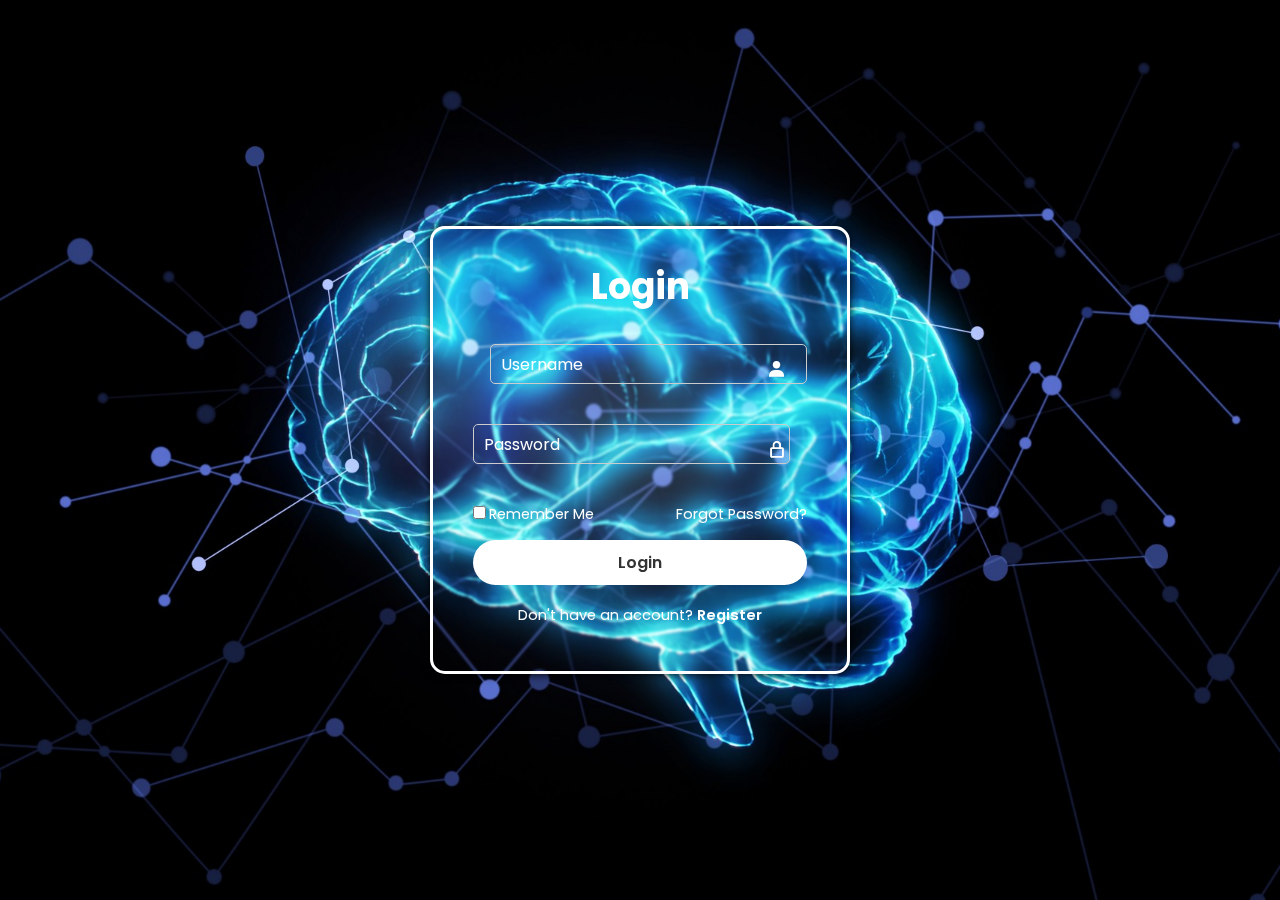
<file: Project Development Phase/templates/index.html>
<!DOCTYPE html>
<html lang="en">
<head>
  <meta charset="UTF-8">
  <meta http-equiv="X-UA-Compatible" content="IE=edge">
  <meta name="viewport" content="width=device-width, initial-scale=1.0">
  <title>Login and Registration Form | Codehal</title>
  <!-- Linking stylesheets -->
  <link rel="stylesheet" href="../static/css/index.css">
  <link rel="stylesheet" href="../static/css/Newform.css">
  <link href='https://unpkg.com/boxicons@2.1.4/css/boxicons.min.css' rel="stylesheet">
</head>

<body>
  <!-- Login Form -->
  <div class="wrapper">
    <form action="">
      <h1>Login</h1>
      <div class="input-box">
        <input type="text" placeholder="Username" required>
        <i class='bx bxs-user'></i>
      </div>
      <div class="input-box">
        <input type="password" placeholder="Password" required>
        <i class='bx bx-lock-alt'></i>
      </div>  
      <div class="remember-forgot">
        <label><input type="checkbox">Remember Me </label>
        <a href="#">Forgot Password?</a>
      </div>
      <button type="button" class="btn" onclick="window.location.href='index3.html'">Login</button>
      <div class="register-link">
        <p>Don't have an account? <a href="Newform.html">Register</a></p>
      </div>
    </form>
  </div>
</body>
</html>
</file>
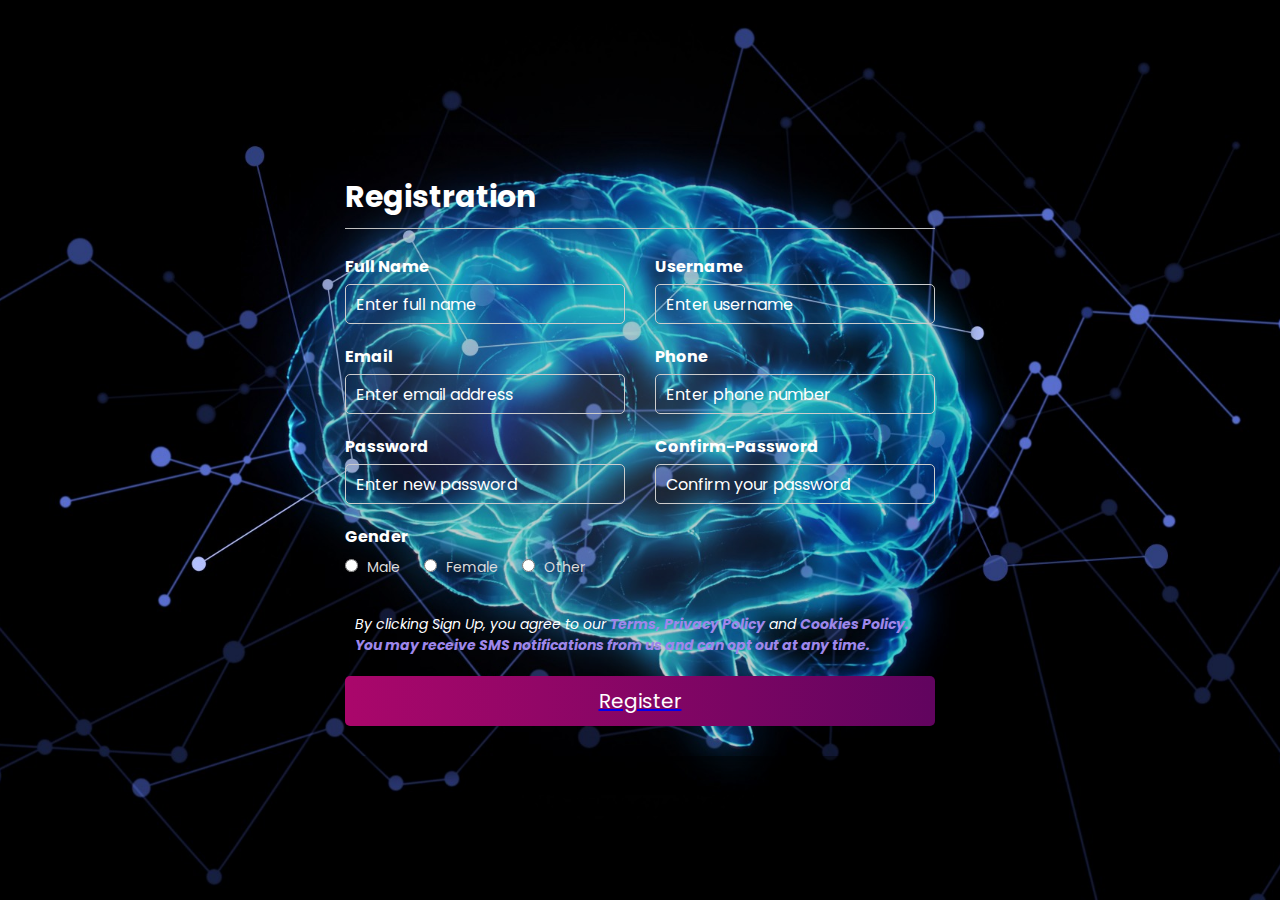
<file: Project Development Phase/templates/Newform.html>
<!DOCTYPE html>
<html lang="en">
<head>
    <meta charset="UTF-8">
    <meta http-equiv="X-UA-Compatible" content="IE=edge">
    <meta name="viewport" content="width=device-width, initial-scale=1.0">
    <link rel="stylesheet" href="../static/css/Newform.css">
    <title>Document</title>
</head>
<body>
    <div class="Container">
        <form action="" method="post">
            <h2>Registration</h2>
            <div class="content">
                <div class="input-box">
                    <label for="name">Full Name</label>
                    <input type="text" placeholder="Enter full name" name="name" required>
                </div>
                <div class="input-box">
                    <label for="username">Username</label>
                    <input type="text" placeholder="Enter username" name="uname" required>
                </div>
                <div class="input-box">

                    <label for="email">Email</label>

                    <input type="email" placeholder="Enter email address" name="email" required>

                </div>
                <div class="input-box">

                    <label for="phone">Phone</label>

                    <input type="tel" placeholder="Enter phone number" name="phone" required>

                </div>
                <div class="input-box">

                    <label for="password">Password</label>

                    <input type="password" placeholder="Enter new password" name="password" required>

                </div>
                <div class="input-box">

                    <label for="confirm-password">Confirm-Password</label>

                    <input type="password" placeholder="Confirm your password" name="confirmPassword" required>

                </div>
                <span class="gender-title">Gender</span>
                <div class="gender-category">
                    <input type="radio" name="gender" id="male">
                    <label for="male">Male</label>
                    <input type="radio" name="gender" id="female">
                    <label for="female">Female</label>
                    <input type="radio" name="gender" id="other">
                    <label for="other">Other</label>
                </div>
            </div>
            <div class="alert">

                <p>By clicking Sign Up, you agree to our <a href="a">Terms,</a> <a href="a">Privacy Policy</a> and <a href="#">Cookies Policy.</> You may receive SMS notifications from us and can opt out at any time.</p>
                
            </div>
                
            <div class="button-container">
                <button type="button" class="btn" onclick="window.location.href='http://127.0.0.1:5000'">Register</button>
                
            </div>
                
        </form>
    </div>
</body>
</html>
</file>
<file: Project Development Phase/static/css/index.css>
* {
	margin: 0;
	padding: 0;
	box-sizing: border-box;
	font-family: "Poppins", sans-serif;
  }
  
  body {
	display: flex;
	justify-content: center;
	align-items: center;
	min-height: 100vh;    
	background: url("https://altoida.com/wp-content/uploads/2022/06/shutterstock_1638621172.jpg") no-repeat;
	background-size: cover;
	background-position: center;
  }
  
  .wrapper {
	  width: 420px;
	  background: transparent;
	  border: 3px solid white;
	  backdrop-filter: blur(1px);
	  box-shadow: 0 0 10px rgba(0,0,0.2);
	  color:#fff;
	  border-radius: 15px;
	  padding: 30px 40px;
	}
	
	.wrapper h1 {
	  font-size: 36px;
	  text-align: center;
	}
	
	.wrapper .input-box {
	  position: relative;
	  width: 100%;
	  height: 50px;
	  margin: 30px 0;
	}
	
	.input-box input {
	  width: 100%;
	  height: 100%;
	  background: transparent;
	  border: none;
	  outline: none;
	  border: 2px solid rgba(255, 255, 255, 0.2);
	  border-radius: 40px;
	  font-size: 16px;
	  color:white;
	  padding: 20px 45px 20px 20px;
	}
	
	
	.input-box input::placeholder {
	  color: #fff;
	}
	
	.input-box i {
	  position: absolute;
	  right: 20px;
	  top: 50%;
	  transform: translateY(-50%);
	  font-size: 20px;
	}
	.wrapper .remember-forgot {
	  display: flex;
	  justify-content: space-between;
	  font-size: 14.5px;
	  margin: 15px 0 15px;
	}
	
	.remember-forgot label input {
	  accent-color: #fff;
	  margin-right: 3px;
	}
	.remember-forgot a {
	  color: #fff;
	  text-decoration: none;
	}
	
	.remember-forgot a:hover {
	  text-decoration: underline;
	}
	
	.wrapper .btn {
	  width: 100%;
	  height: 45px;
	  background: #fff;
	  border: none;
	  outline: none;
	  border-radius: 40px;
	  box-shadow: 0 0 10px rgba(0,0,0,-1);
	  cursor: pointer;
	  font-size: 16px;
	  color: #333;
	  font-weight: 600;
	}
	.wrapper .register-link {
	  font-size: 14.5px;
	  text-align: center;
	  margin: 20px 0 15px ;
	}
	
	.register-link p a {
	  color: #fff;
	  text-decoration: none;
	  font-weight: 600;
	}
	
	.register-link p a:hover {
	  text-decoration: underline;
	}
</file>
<file: Project Development Phase/static/css/Newform.css>
@import url("https://fonts.googleapis.com/css2?family=Poppins:wght@300;400;500;600;700;800;900&display=swap");

* {
  margin: 0;
  padding: 0;
  box-sizing: border-box;
  font-family: "Poppins", sans-serif;
}

body {
  display: flex;
  justify-content: center;
  align-items: center;
  min-height: 100vh;    
  background: url("brain.jpg") no-repeat;
  background-size: cover;
  background-position: center;
}

.wrapper {
  width: 420px;
  background: transparent;
  border: 3px solid white;
  backdrop-filter: blur(1px);
  box-shadow: 0 0 10px rgba(0,0,0.2);
  color: #fff;
  border-radius: 15px;
  padding: 30px 40px;
}

.wrapper h1 {
  font-size: 36px;
  text-align: center;
}

.wrapper .input-box {
  position: relative;
  width: 100%;
  height: 50px;
  margin: 30px 0;
}

.input-box input {
  width: 100%;
  height: 100%;
  background: transparent;
  border: none;
  outline: none;
  border: 2px solid rgba(255, 255, 255, 0.2);
  border-radius: 40px;
  font-size: 16px;
  color:white;
  padding: 20px 45px 20px 20px;
}

.input-box input::placeholder {
  color: #fff;
}

.input-box i {
  position: absolute;
  right: 20px;
  top: 50%;
  transform: translateY(-50%);
  font-size: 20px;
}

.wrapper .remember-forgot {
  display: flex;
  justify-content: space-between;
  font-size: 14.5px;
  margin: 15px 0 15px;
}

.remember-forgot label input {
  accent-color: #fff;
  margin-right: 3px;
}

.remember-forgot a {
  color: #fff;
  text-decoration: none;
}

.remember-forgot a:hover {
  text-decoration: underline;
}

.wrapper .btn {
  width: 100%;
  height: 45px;
  background: #fff;
  border: none;
  outline: none;
  border-radius: 40px;
  box-shadow: 0 0 10px rgba(0,0,0,-1);
  cursor: pointer;
  font-size: 16px;
  color: #333;
  font-weight: 600;
}

.wrapper .register-link {
  font-size: 14.5px;
  text-align: center;
  margin: 20px 0 15px ;
}

.register-link p a {
  color: #fff;
  text-decoration: none;
  font-weight: 600;
}

.register-link p a:hover {
  text-decoration: underline;
}

.Container {
  max-width: 650px;
  padding: 30px;
  margin: 28px;
  border-radius: 10px;
  overflow: hidden;
  background: rgba(0, 0, 0, 0.2);
  box-shadow: 0 15px 20px rgba(0,0,0,0.6) ;
}

h2 {
  font-size: 30px;
  font-weight: bold;
  text-align: left;
  color: #fff;
  padding-bottom: 8px;
  border-bottom: 1px solid silver;
}

.content {
  display: flex;
  flex-wrap: wrap;
  justify-content: space;
  padding: 20px 0;
}

.input-box {
  display: flex;
  flex-wrap: wrap;
  width:50%;
  padding-bottom: 15px;
}

.input-box:nth-child(2n) {
  justify-content: end;
}

.input-box label, .gender-title {
  width:95%;
  color:#fff;
  font-weight: bold;
  margin:5px 0;
}

.gender-title {
  font-size: 16px;
}

.input-box input {
  height:40px;
  width:95%;
  padding:0 10px;
  border-radius: 5px;
  border:1px solid #ccc;
  outline:none;
}

.input-box input:is(:focus, :valid) {
  box-shadow: 0 3px 6px rgba(0, 0, 0, 0.2);
}

.gender-category label {
  padding: 0 20px 0 5px;
  font-size:14px;
}

.gender-category {
  color:gainsboro;
}

.gender-category label, .gender-category input {
  cursor:pointer;
}

.alert p {
  font-size: 14px;
  font-style: italic;
  color:#fff;
  margin:5px 0;
  padding:10px;
  line-height:1.5;
}

.alert  a {
  font-weight: bold;
  text-decoration: none;
  color:rgb(158, 135, 235);
}

.alert a:hover {
  font-weight: bold;
  text-decoration: underline;
  color:#380036;
}

.button-container button {
  width:100%;
  margin-top:10px;
  padding:10px;
  display:block;
  font-size:20px;
  color:#fff;
  border:none;
  border-radius:5px;
  background-image: linear-gradient(to right, #aa076b, #61045f);
  cursor:pointer;
  transition:0.3s;
}

.button-container button:hover {
  background-image: linear-gradient(to right, #61045f, #aa076b);
}

@media(max-width:600px) {
  .Container {
    min-width:280px;
  }

  .content {
    max-height:380px;
    overflow:auto;
  }

  .input-box {
    margin-bottom: 12px;
    width:100%;
  }

  .input-box:nth-child(2n) {
    justify-content: space-between;
  }

  .gender-category {
    display: flex;
    justify-content: space-between;
    width:60%;
  }

  .content::-webkit-scrollbar {
    width: 0;
  }
}
</file>
